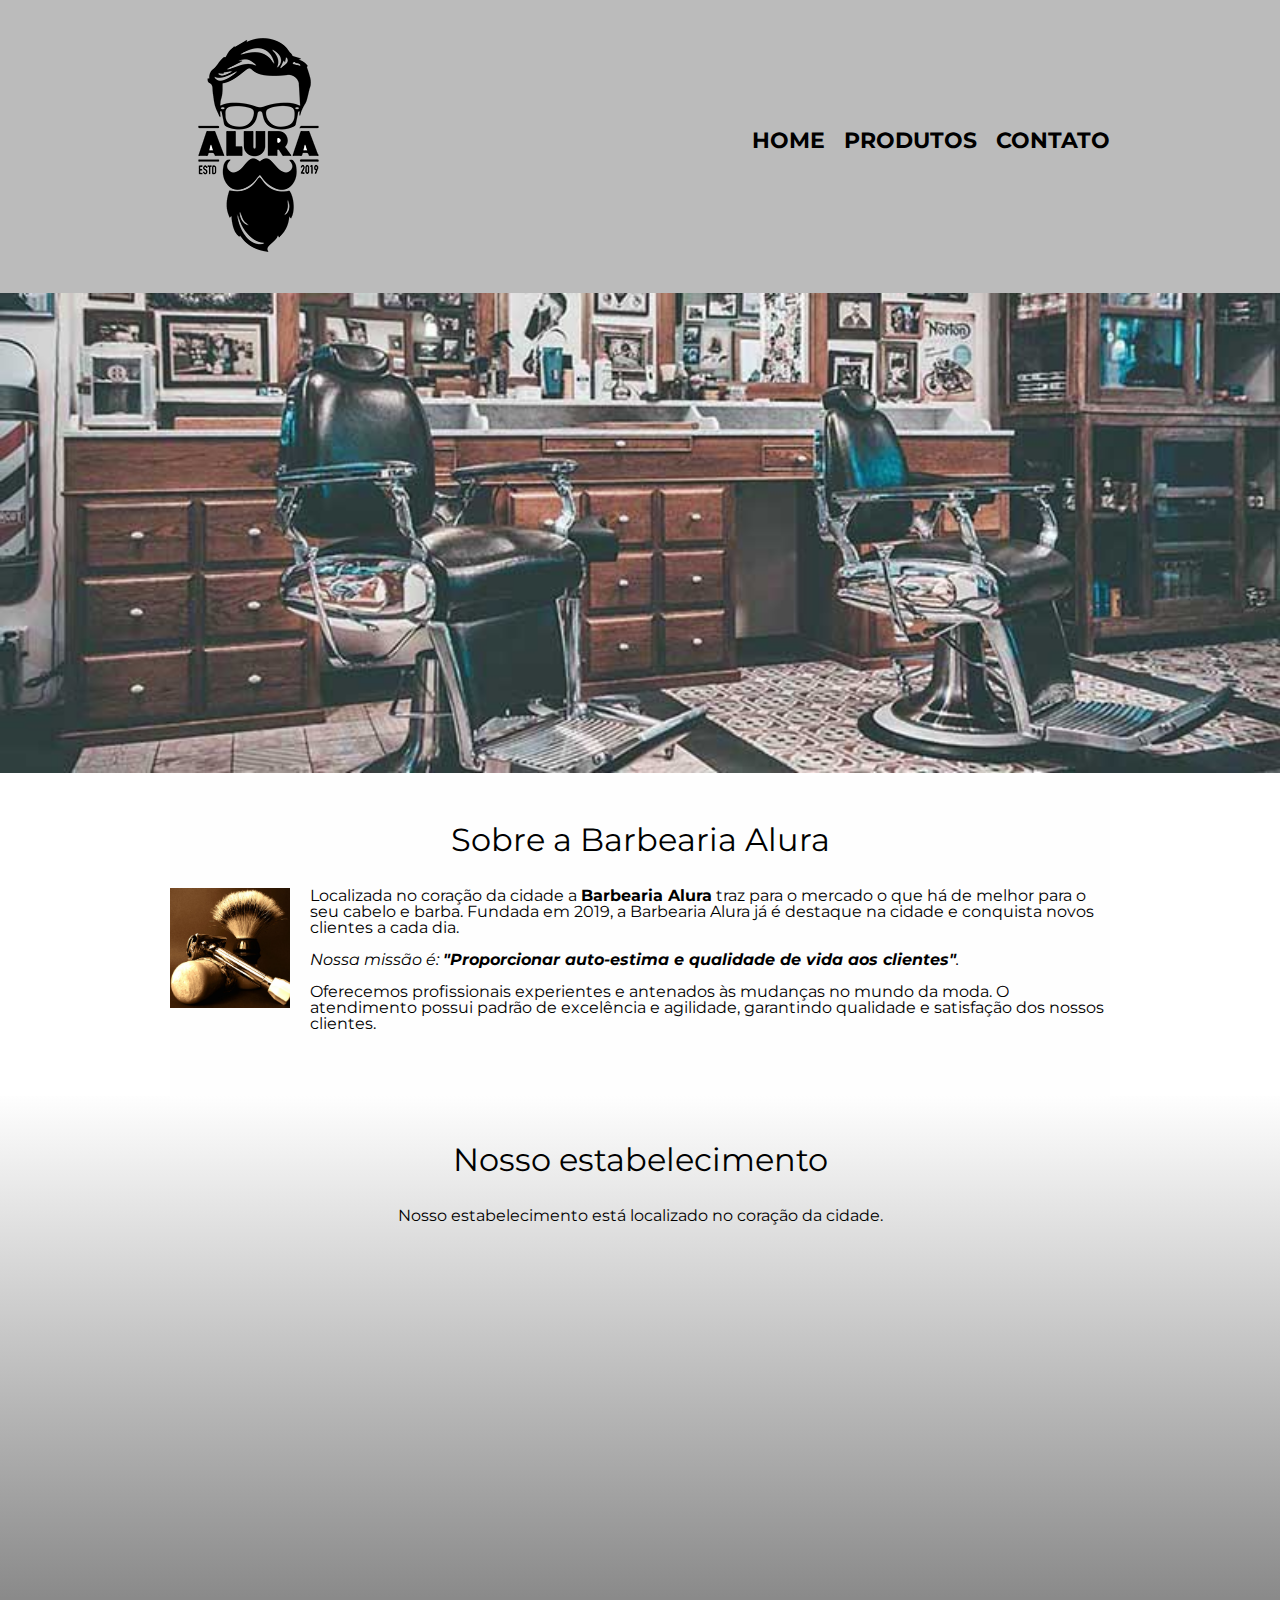
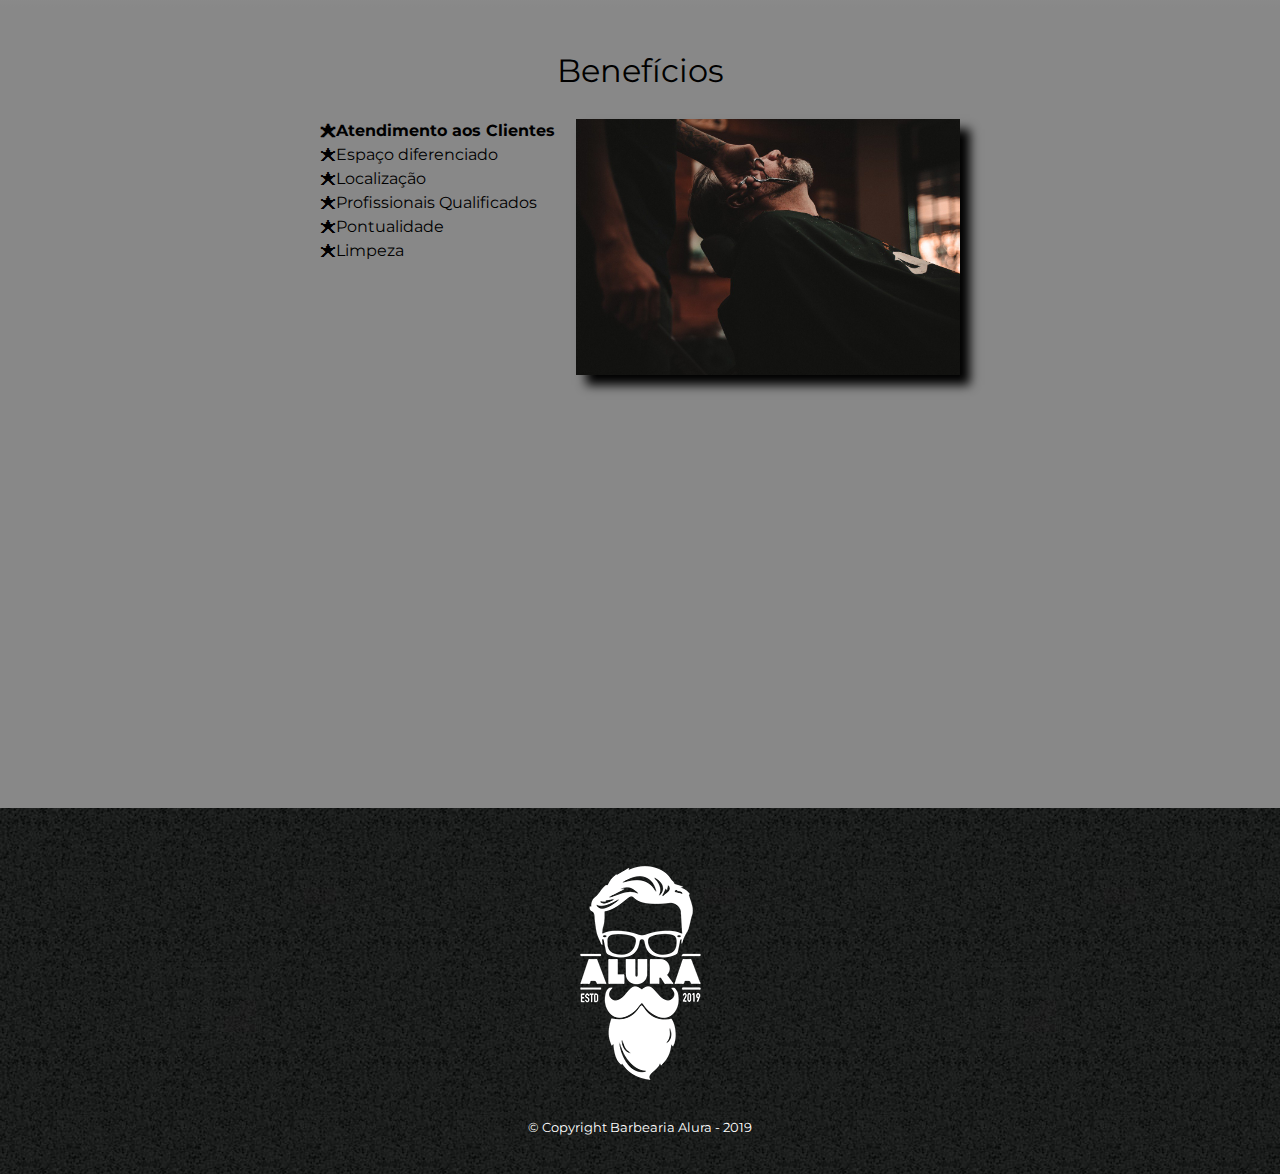
<file: index.html>
<!DOCTYPE html>
<html lang="pt-br">
	<head>
		<meta charset="UTF-8">
		<meta name="viewport" content="width=device-width">
		<title>Barbearia Alura</title>

		<link rel="stylesheet" href="reset.css">
		<link rel="stylesheet" href="style.css">
		<link href="https://fonts.googleapis.com/css2?family=Montserrat&display=swap" rel="stylesheet">
	</head>
	<body>
		<header>
			<div class="caixa">
				<h1><img src="logo.png"></h1>
				
				<nav>
					<ul>
						<li><a href="index.html">Home</a></li>
						<li><a href="produtos.html">Produtos</a></li>
						<li><a href="contato.html">Contato</a></li>
					</ul>
				</nav>
			</div>
		</header>

		<img class="banner" src="banner.jpg">

		<main>
			<section class="principal">
				<h2 class="titulo-principal">Sobre a Barbearia Alura</h2>

				<img class="utensilios" src="utensilios.jpg" alt="Utensilios de um barbeiro.">

				<p>Localizada no coração da cidade a <strong>Barbearia Alura</strong> traz para o mercado o que há de melhor para o seu cabelo e barba. Fundada em 2019, a Barbearia Alura já é destaque na cidade e conquista novos clientes a cada dia.</p>

				<p id="missao"><em>Nossa missão é: <strong>"Proporcionar auto-estima e qualidade de vida aos clientes"</strong>.</em></p>

				<p>Oferecemos profissionais experientes e antenados às mudanças no mundo da moda. O atendimento possui padrão de excelência e agilidade, garantindo qualidade e satisfação dos nossos clientes.</p>
			</section>

			<section class="mapa">
				<h3 class="titulo-principal">Nosso estabelecimento</h3>
				<p>Nosso estabelecimento está localizado no coração da cidade.</p>

				<div class="mapa-conteudo">
					<iframe src="https://www.google.com/maps/embed?pb=!1m18!1m12!1m3!1d7312.860208116484!2d-46.63369851903629!3d-23.588903052897138!2m3!1f0!2f0!3f0!3m2!1i1024!2i768!4f13.1!3m3!1m2!1s0x94ce5a2b2ed7f3a1%3A0xab35da2f5ca62674!2sCaelum%20-%20Education%20and%20Innovation!5e0!3m2!1sen!2sbr!4v1623900795414!5m2!1sen!2sbr" width=100% height="300" style="border:0;" allowfullscreen="" loading="lazy"></iframe>
				</div>
			</section>

			<section class="beneficios">
				<h3 class="titulo-principal">Benefícios</h3>

				<div class="conteudo-beneficios">
					<ul class="lista-beneficios">
						<li class="itens">Atendimento aos Clientes</li>
						<li class="itens">Espaço diferenciado</li>
						<li class="itens">Localização</li>
						<li class="itens">Profissionais Qualificados</li>
						<li class="itens">Pontualidade</li>
						<li class="itens">Limpeza</li>
					</ul><img src="beneficios.jpg" class="imagem-beneficios">
				</div>

				<div class="video">
					<iframe width="100%" height="315" src="https://www.youtube.com/embed/wcVVXUV0YUY" title="YouTube video player" frameborder="0" allow="accelerometer; autoplay; clipboard-write; encrypted-media; gyroscope; picture-in-picture" allowfullscreen></iframe>
				</div>
			</section>
		</main>

		<footer>
			<img src="logo-branco.png">
			<p class="copyright">&copy; Copyright Barbearia Alura - 2019</p>
		</footer>

	</body>
</html>
</file>
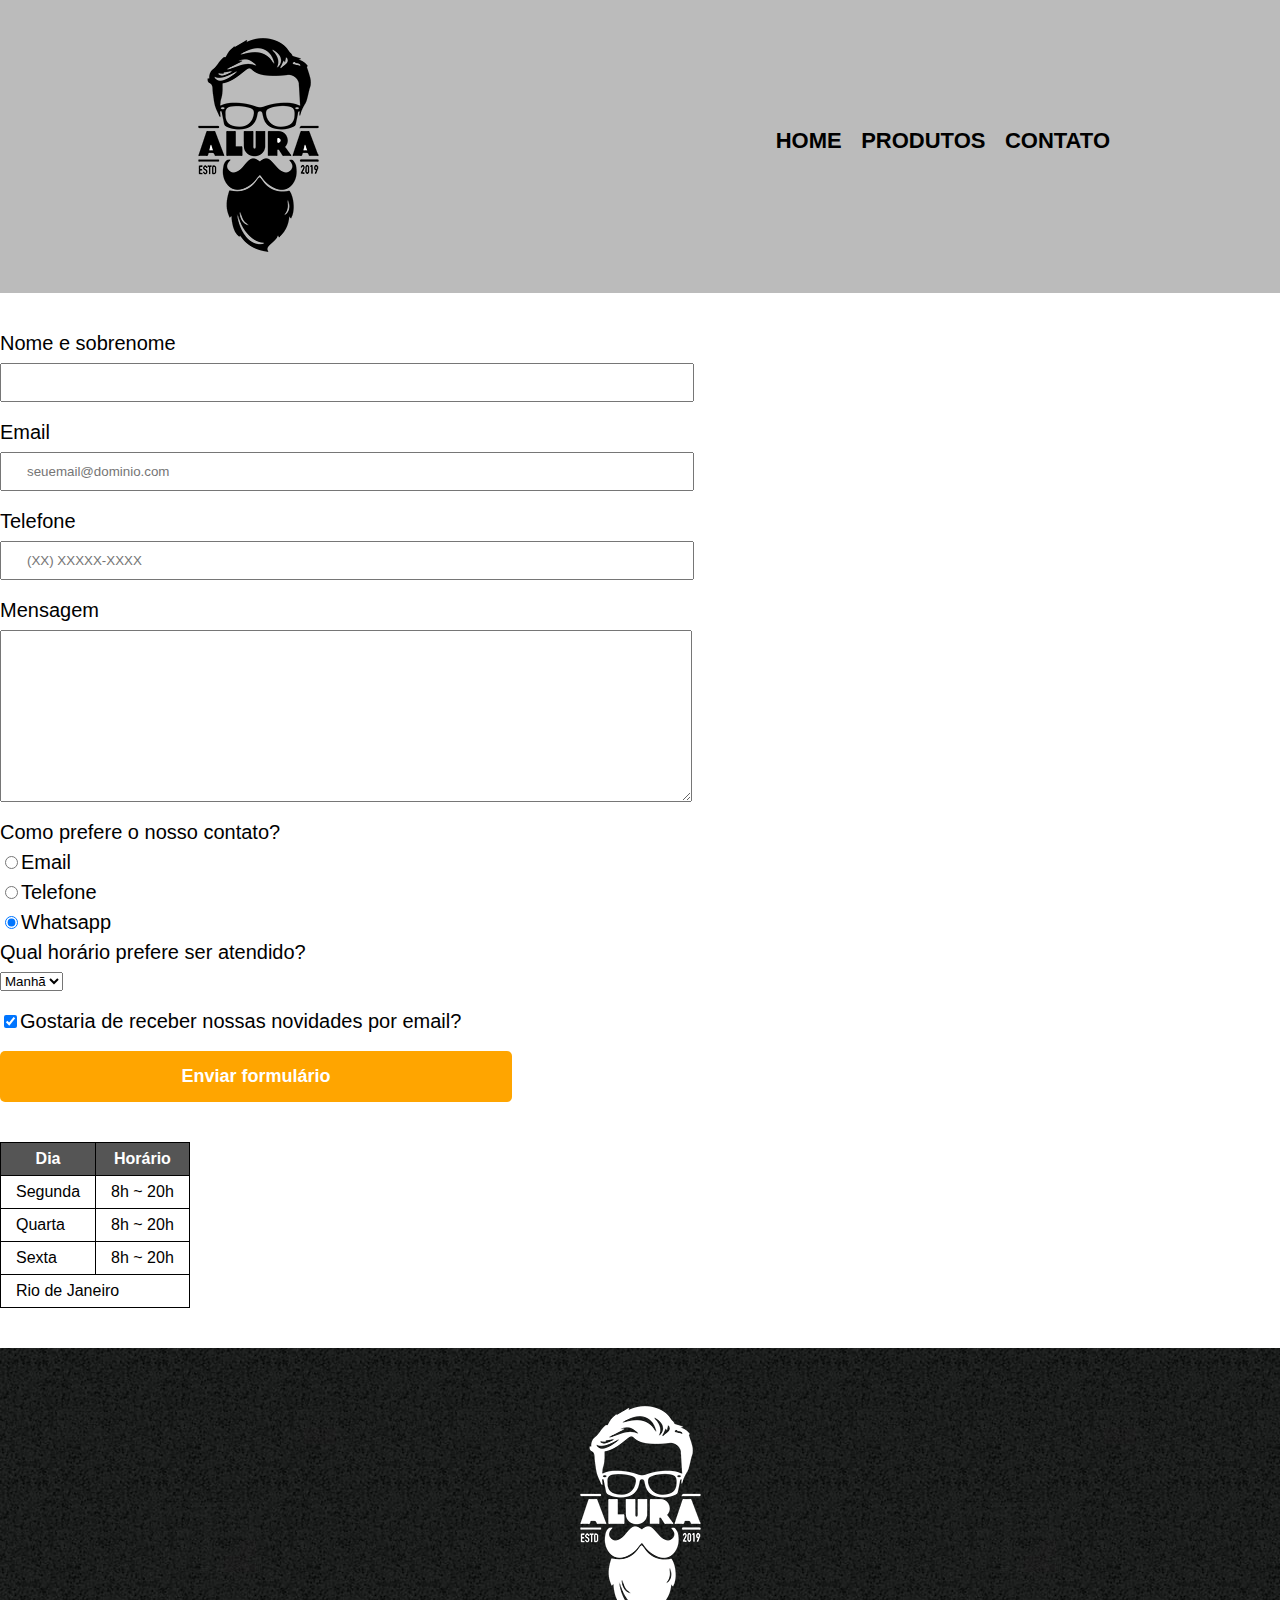
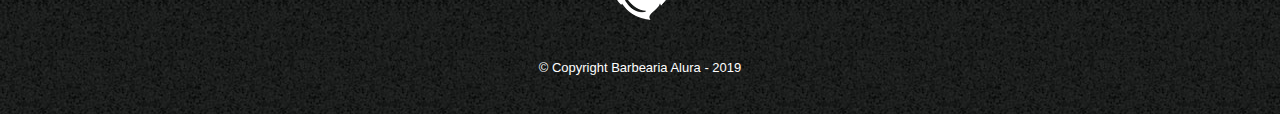
<file: contato.html>
<!DOCTYPE html>
<html>
	<head>
		<meta charset="UTF-8">
		<title>Contato - Barbearia Alura</title>

		<link rel="stylesheet" href="reset.css">
		<link rel="stylesheet" href="style.css">
	</head>
	<body>
		<header>
			<div class="caixa">
				<h1><img src="logo.png" alt="Logo da Barbearia Alura"></h1>
				
				<nav>
					<ul>
						<li><a href="index.html">Home</a></li>
						<li><a href="produtos.html">Produtos</a></li>
						<li><a href="contato.html">Contato</a></li>
					</ul>
				</nav>
			</div>
		</header>

		<main>
			<form>
				<label for="nomesobrenome">Nome e sobrenome</label>
				<input type="text" id="nomesobrenome" class="input-padrao" required>

				<label for="email">Email</label>
				<input type="email" id="email" class="input-padrao" required placeholder="seuemail@dominio.com">

				<label for="telefone">Telefone</label>
				<input type="tel" id="telefone" class="input-padrao" required placeholder="(XX) XXXXX-XXXX">

				<label for="mensagem">Mensagem</label>
				<textarea cols="70" rows="10" id="mensagem" class="input-padrao" required></textarea>

				<fieldset>
					<legend>Como prefere o nosso contato?</legend>
					<label for="radio-email"><input type="radio" name="contato" value="email" id="radio-email">Email</label>

					<label for="radio-telefone"><input type="radio" name="contato" value="telefone" id="radio-telefone">Telefone</label>

					<label for="radio-whatsapp"><input type="radio" name="contato" value="whatsapp" id="radio-whatsapp" checked>Whatsapp</label>	
				</fieldset>

				<fieldset>
					<legend>Qual horário prefere ser atendido?</legend>
					<select>
						<option>Manhã</option>
						<option>Tarde</option>
						<option>Noite</option>
					</select>
				</fieldset>

				<label class="checkbox"><input type="checkbox" checked>Gostaria de receber nossas novidades por email?</label>

				<input type="submit" value="Enviar formulário" class="enviar">
			</form>

			<table>
				<thead>
					<tr>
						<th>Dia</th>
						<th>Horário</th>
					</tr>
				</thead>
				<tbody>
					<tr>
						<td>Segunda</td>
						<td>8h ~ 20h</td>
					</tr>
					<tr>
						<td>Quarta</td>
						<td>8h ~ 20h</td>
					</tr>
					<tr>
						<td>Sexta</td>
						<td>8h ~ 20h</td>
					</tr>
					<tr>
    					<td colspan="5">Rio de Janeiro</td> 
					</tr>
				</tbody>
			</table>
		</main>

		<footer>
			<img src="logo-branco.png" alt="Logo da Barbearia Alura">
			<p class="copyright">&copy; Copyright Barbearia Alura - 2019</p>
		</footer>
	</body>
</head>
</file>
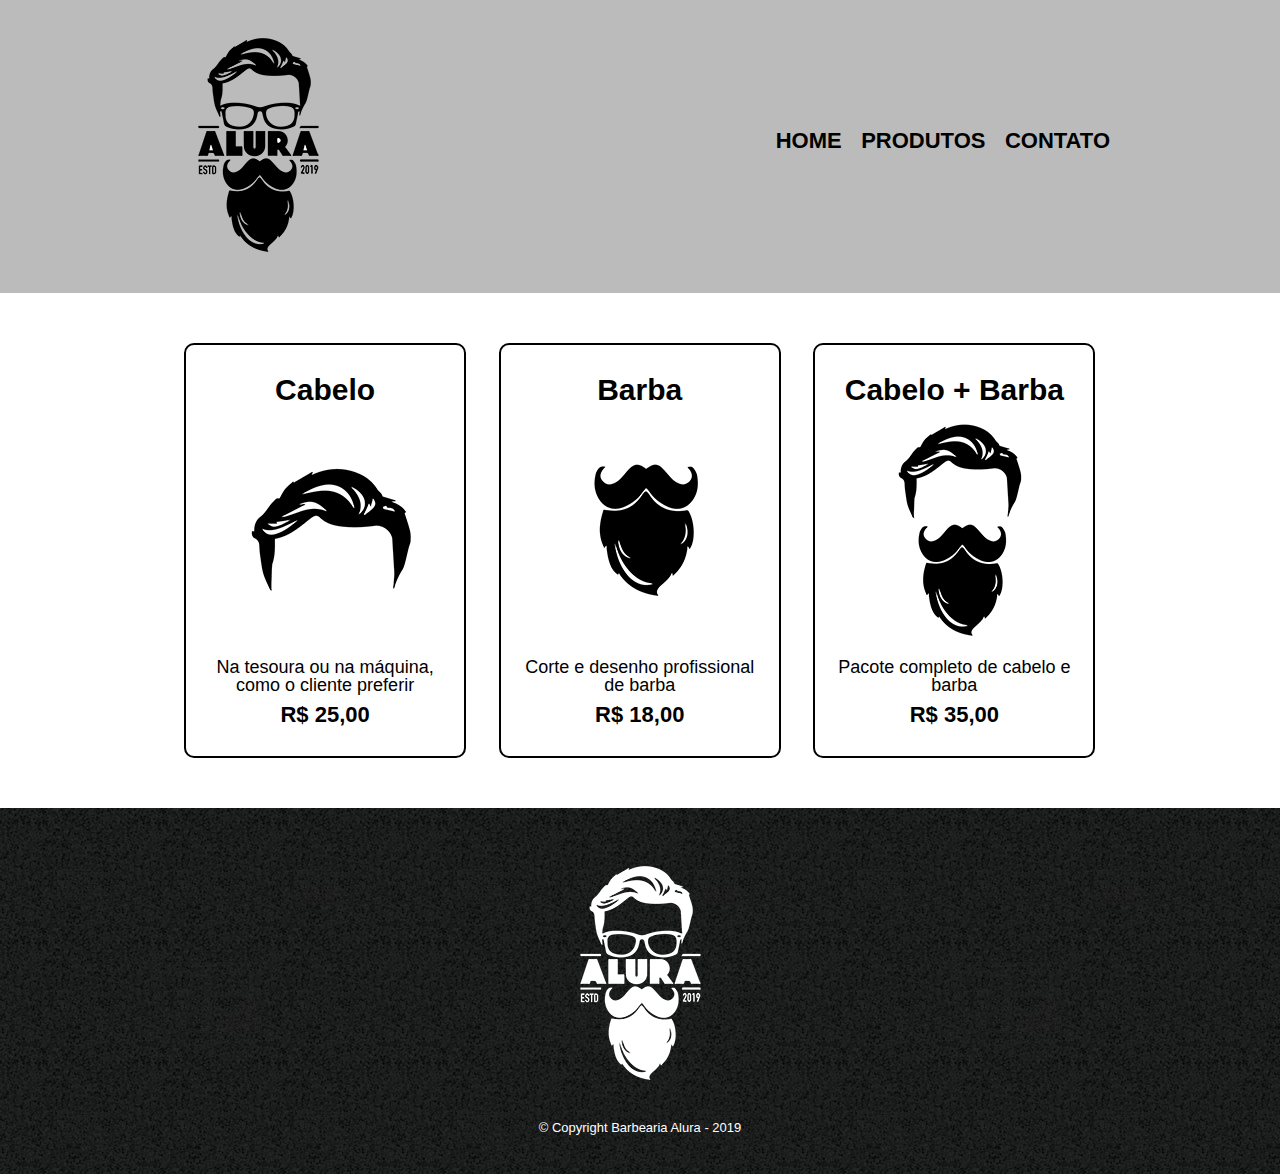
<file: produtos.html>
<!DOCTYPE html>
<html>
	<head>
		<meta charset="UTF-8">
		<title>Produtos - Barbearia Alura</title>

		<link rel="stylesheet" href="reset.css">
		<link rel="stylesheet" href="style.css">
	</head>
	<body>
		<header>
			<div class="caixa">
				<h1><img src="logo.png"></h1>
				
				<nav>
					<ul>
						<li><a href="index.html">Home</a></li>
						<li><a href="produtos.html">Produtos</a></li>
						<li><a href="contato.html">Contato</a></li>
					</ul>
				</nav>
			</div>
		</header>

		<main>
			<ul class="produtos">
				<li>
					<h2>Cabelo</h2>
					<img src="cabelo.jpg">
					<p class="produto-descricao">Na tesoura ou na máquina, como o cliente preferir</p>
					<p class="produto-preco">R$ 25,00</p>
				</li>
				<li>
					<h2>Barba</h2>
					<img src="barba.jpg">
					<p class="produto-descricao">Corte e desenho profissional de barba</p>
					<p class="produto-preco">R$ 18,00</p>
				</li>
				<li>
					<h2>Cabelo + Barba</h2>
					<img src="cabelo+barba.jpg">
					<p class="produto-descricao">Pacote completo de cabelo e barba</p>
					<p class="produto-preco">R$ 35,00</p>
				</li>
			</ul>
		</main>

		<footer>
			<img src="logo-branco.png">
			<p class="copyright">&copy; Copyright Barbearia Alura - 2019</p>
		</footer>
	</body>
</head>
</file>
<file: style.css>
body {
	font-family: 'Montserrat', sans-serif;
}

header {
	background: #BBBBBB;
	padding: 20px 0;
}

.caixa {
	position: relative;
	width: 940px;
	margin: 0 auto;
}

nav {
	position: absolute;
	top: 110px;
	right: 0;
}

nav li {
	display: inline;
	margin: 0 0 0 15px;
}

nav a {
	text-transform: uppercase;
	color: #000000;
	font-weight: bold;
	font-size: 22px;
	text-decoration: none;
}

nav a:hover {
	color: #C78C19;
	text-decoration: underline;
}

.produtos {
	width: 940px;
	margin: 0 auto;
	padding: 50px 0;
}

.produtos li {
	display: inline-block;
	text-align: center;
	width: 30%;
	vertical-align: top;
	margin: 0 1.5%;
	padding: 30px 20px;
	box-sizing: border-box;
	border: 2px solid #000000;
	border-radius: 10px;
}

.produtos li:hover {
	border-color: #C78C19;
}

.produtos li:active {
	border-color: #088C19;
}

.produtos li:hover h2 {
	font-size: 34px;
}

.produtos h2 {
	font-size: 30px;
	font-weight: bold;
}

.produto-descricao {
	font-size: 18px;
}

.produto-preco {
	font-size: 22px;
	font-weight: bold;
	margin-top: 10px;
}

footer {
	text-align: center;
	background: url("bg.jpg");
	padding: 40px 0;
}

.copyright {
	color: #FFFFFF;
	font-size: 13px;
	margin-top: 20px;
}

main {
	
}

form {
	margin: 40px 0 40px;
}

form label, form legend {
	display: block;
	font-size: 20px;
	margin: 0 0 10px;
}

.input-padrao {
	display: block;
	margin: 0 0 20px;
	padding: 10px 25px;
	width: 50%;
}

.checkbox {
	margin: 20px 0;
}

.enviar {
	width: 40%;
	padding: 15px 0;
	background: orange;
	color: white;
	font-weight: bold;
	font-size: 18px;
	border: none;
	border-radius: 5px;
	transition: 1s all;
	cursor: pointer;
}

.enviar:hover {
	background: darkorange;
	transform: scale(1.2);
}

table {
	margin: 20px 0 40px;
}

thead {
	background: #555555;
	color: white;
	font-weight: bold;
}

td, th {
	border: 1px solid #000000;
	padding: 8px 15px;
}

/* css da página inicial*/
.banner {
	width: 100%;
}

.titulo-principal {
	text-align: center;
	font-size: 2em;
	margin: 0 0 1em;
	clear: left;
}

.principal {
	padding: 3em 0;
	background:  #FEFEFE;
	width: 940px;
	margin: 0 auto;
}

.principal p {
	margin: 0 0 1em;
}

.principal strong {
	font-weight: bold;
}

.principal em {
	font-style: italic;
}

.utensilios {
	width: 120px;
	float: left;
	margin: 0 20px 20px 0;
}

.mapa {
	padding: 3em 0;
	background: linear-gradient(#FEFEFE, #888888);
}

.mapa-conteudo {
	width: 940px;
	margin: 0 auto;
}

.mapa p {
	margin: 0 0 2em;
	text-align: center;
}

.beneficios {
	padding: 3em 0;
	background: #888888;
}

.conteudo-beneficios {
	width: 640px;
	margin: 0 auto;
}

.lista-beneficios {
	width: 40%;
	display: inline-block;
	vertical-align: top;
}

.itens {
	line-height: 1.5;
}

.itens:first-child {
	font-weight: bold;
}

.itens:before {
	content: "🟊";
}

.imagem-beneficios {
	width: 60%;
	opacity: 1;
	transition: 400ms;
	box-shadow: 10px 10px 10px 0 #000000
}

.imagem-beneficios:hover {
	opacity: 0.3;
}

.video {
	width: 560px;
	margin: 2em auto;
}

@media screen and (max-width:  480px) {
	.caixa, .principal, .conteudo-beneficios, .mapa-conteudo, .video {
		width: auto;
	}

	h1 {
		text-align: center;
	}

	nav {
		position: static;
	}

	.lista-beneficios, .imagem-beneficios {
		width: 100%;
	}
}
</file>
